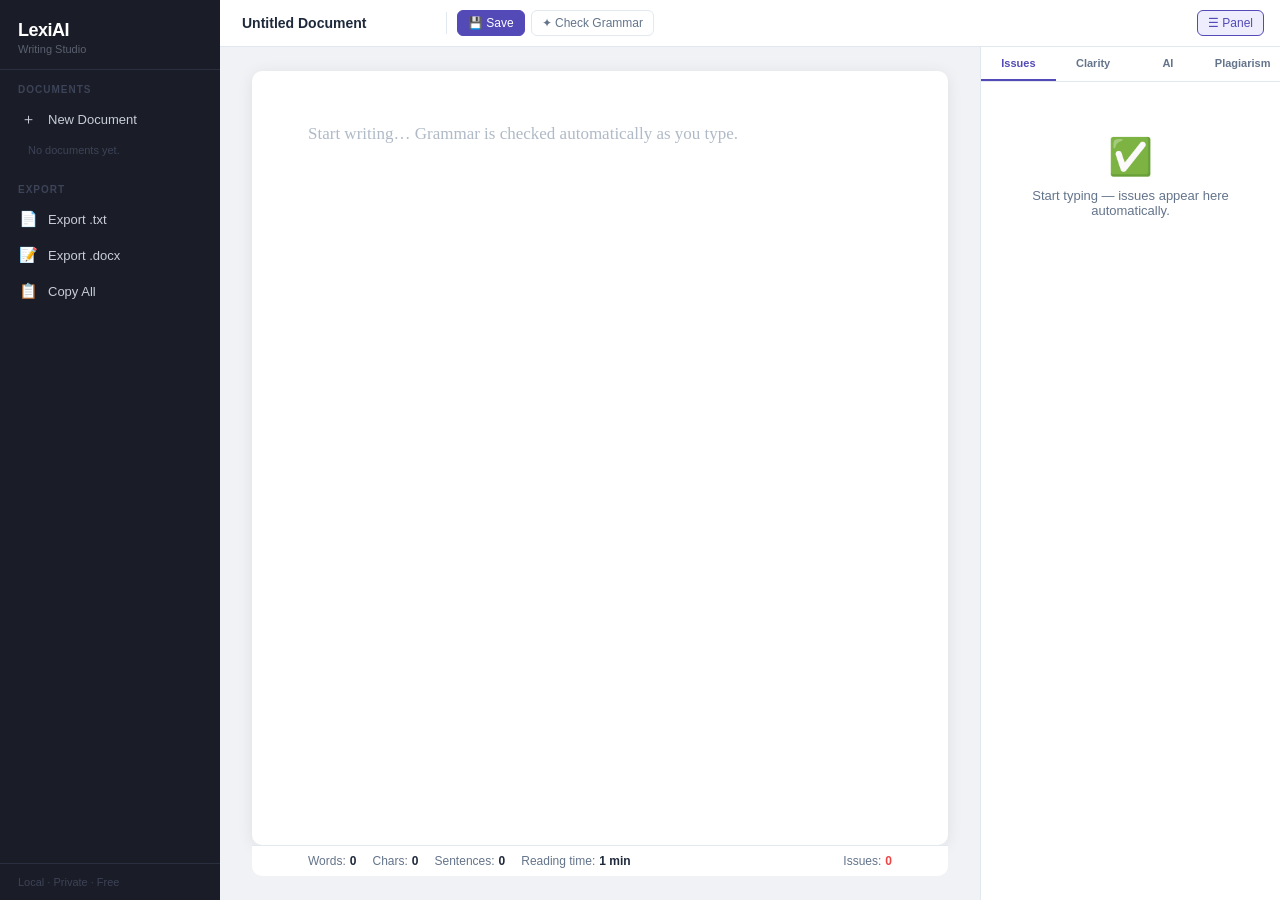
<file: docs/index.html>
<!DOCTYPE html>
<html lang="en">
<head>
<meta charset="UTF-8">
<meta name="viewport" content="width=device-width, initial-scale=1.0">
<title>LexiAI – Writing Studio</title>
<link rel="stylesheet" href="index.css">
</head>
<body>

<!-- ── Sidebar ── -->
<aside class="sidebar">
  <div class="sidebar-logo">
    <div class="sidebar-logo-title">LexiAI</div>
    <div class="sidebar-logo-sub">Writing Studio</div>
  </div>

  <div class="sidebar-nav">
    <div class="sidebar-section-label">Documents</div>
    <button class="sidebar-btn" id="btn-new-doc">
      <span class="icon">＋</span> New Document
    </button>

    <div class="sidebar-doc-list" id="doc-list">
      <div class="doc-empty">No documents yet.</div>
    </div>

    <div class="sidebar-section-label" style="margin-top:8px;">Export</div>
    <button class="sidebar-btn" id="btn-export-txt">
      <span class="icon">📄</span> Export .txt
    </button>
    <button class="sidebar-btn" id="btn-export-docx">
      <span class="icon">📝</span> Export .docx
    </button>
    <button class="sidebar-btn" id="btn-copy-all">
      <span class="icon">📋</span> Copy All
    </button>
  </div>

  <div class="sidebar-bottom" style="font-size:11px; color:#3d4358;">
    Local · Private · Free
  </div>
</aside>

<!-- ── Main ── -->
<div class="main">

  <!-- Toolbar -->
  <div class="toolbar">
    <input class="toolbar-doc-name" id="doc-title" value="Untitled Document" spellcheck="false">
    <div class="toolbar-sep"></div>
    <button class="tb-btn primary" id="btn-save">💾 Save</button>
    <button class="tb-btn" id="btn-check">✦ Check Grammar</button>
    <div class="tb-spacer"></div>
    <button class="tb-btn active" id="btn-toggle-panel" title="Toggle panel">☰ Panel</button>
  </div>

  <!-- Content -->
  <div class="content-area">

    <!-- Editor -->
    <div class="editor-pane">
      <div class="editor-scroll">
        <div
          id="editor"
          contenteditable="true"
          spellcheck="false"
          data-placeholder="Start writing… Grammar is checked automatically as you type."
        ></div>
      </div>
      <div class="stats-bar">
        <span class="stat-item">Words: <span class="stat-value" id="stat-words">0</span></span>
        <span class="stat-item">Chars: <span class="stat-value" id="stat-chars">0</span></span>
        <span class="stat-item">Sentences: <span class="stat-value" id="stat-sentences">0</span></span>
        <span class="stat-item">Reading time: <span class="stat-value" id="stat-readtime">0 min</span></span>
        <span class="stat-item" style="margin-left:auto;">Issues: <span class="stat-value" id="stat-issues" style="color:var(--danger)">0</span></span>
      </div>
    </div>

    <!-- Right panel -->
    <div class="right-panel" id="right-panel">
      <div class="panel-tabs">
        <button class="panel-tab active" data-panel="issues">Issues</button>
        <button class="panel-tab" data-panel="readability">Clarity</button>
        <button class="panel-tab" data-panel="ai">AI</button>
        <button class="panel-tab" data-panel="plagiarism">Plagiarism</button>
      </div>

      <!-- Issues panel -->
      <div class="panel-body" id="panel-issues">
        <div class="no-issues">
          <div class="check-icon">✅</div>
          Start typing — issues appear here automatically.
        </div>
      </div>

      <!-- Readability panel -->
      <div class="panel-body" id="panel-readability" style="display:none;">
        <div class="readability-score">
          <div class="score-ring good" id="read-ring">—</div>
          <div class="score-label" id="read-label">No text yet</div>
          <div class="score-sublabel" id="read-sublabel">Flesch Reading Ease</div>
        </div>
        <div class="read-stat"><span class="read-stat-label">Avg. sentence length</span><span class="read-stat-val" id="rs-sent-len">—</span></div>
        <div class="read-stat"><span class="read-stat-label">Avg. word length</span><span class="read-stat-val" id="rs-word-len">—</span></div>
        <div class="read-stat"><span class="read-stat-label">Long sentences</span><span class="read-stat-val" id="rs-long-sents">—</span></div>
        <div class="read-stat"><span class="read-stat-label">Passive voice est.</span><span class="read-stat-val" id="rs-passive">—</span></div>
        <div class="read-stat"><span class="read-stat-label">Grade level (est.)</span><span class="read-stat-val" id="rs-grade">—</span></div>
      </div>

      <!-- AI panel -->
      <div class="panel-body" id="panel-ai" style="display:none;">
        <p style="font-size:11px;color:var(--muted);margin-bottom:8px;">Select text in the editor, or paste below. Uses local Ollama (llama3).</p>
        <textarea class="ai-textarea" id="ai-input" placeholder="Paste text or select in editor then click a quick action…"></textarea>
        <div class="ai-actions-row">
          <button class="ai-quick-btn" data-action="fix">Fix Grammar</button>
          <button class="ai-quick-btn" data-action="formal">Make Formal</button>
          <button class="ai-quick-btn" data-action="casual">Make Casual</button>
          <button class="ai-quick-btn" data-action="concise">Make Concise</button>
          <button class="ai-quick-btn" data-action="expand">Expand</button>
          <button class="ai-quick-btn" data-action="summarize">Summarize</button>
          <button class="ai-quick-btn" data-action="rephrase">Rephrase</button>
        </div>
        <div class="ai-result-box" id="ai-result">Result will appear here.</div>
        <div class="ai-result-actions">
          <button class="tb-btn" id="ai-copy-btn">Copy</button>
          <button class="tb-btn primary" id="ai-replace-btn">Replace Selection</button>
        </div>
      </div>

      <!-- Plagiarism panel -->
      <div class="panel-body" id="panel-plagiarism" style="display:none;">
        <p style="font-size:11px;color:var(--muted);margin-bottom:10px;">Analyzes the full document for overly generic, templated, or potentially copied phrasing using your local AI.</p>
        <button class="plag-run-btn" id="plag-run-btn">🔍 Analyze Document</button>
        <div id="plag-results"></div>
      </div>

    </div>
  </div>
</div>

<!-- Toast -->
<div class="toast" id="toast"></div>

<script src="index.js"></script>
</body>
</html>
</file>
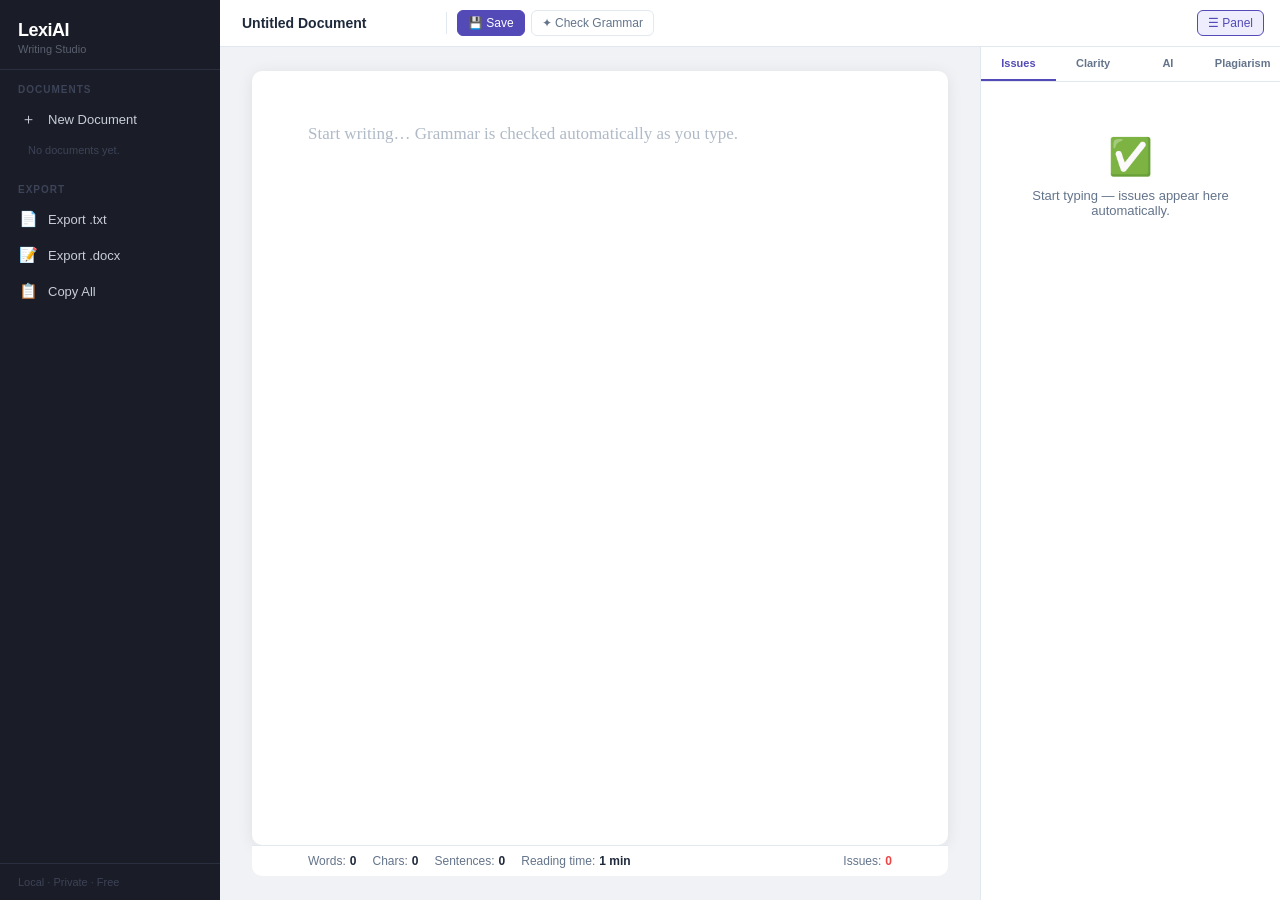
<file: index/lexiai.html>
<!DOCTYPE html>
<html lang="en">
<head>
<meta charset="UTF-8">
<meta name="viewport" content="width=device-width, initial-scale=1.0">
<title>LexiAI – Writing Studio</title>
<link rel="stylesheet" href="lexiai.css">
</head>
<body>

<!-- ── Sidebar ── -->
<aside class="sidebar">
  <div class="sidebar-logo">
    <div class="sidebar-logo-title">LexiAI</div>
    <div class="sidebar-logo-sub">Writing Studio</div>
  </div>

  <div class="sidebar-nav">
    <div class="sidebar-section-label">Documents</div>
    <button class="sidebar-btn" id="btn-new-doc">
      <span class="icon">＋</span> New Document
    </button>

    <div class="sidebar-doc-list" id="doc-list">
      <div class="doc-empty">No documents yet.</div>
    </div>

    <div class="sidebar-section-label" style="margin-top:8px;">Export</div>
    <button class="sidebar-btn" id="btn-export-txt">
      <span class="icon">📄</span> Export .txt
    </button>
    <button class="sidebar-btn" id="btn-export-docx">
      <span class="icon">📝</span> Export .docx
    </button>
    <button class="sidebar-btn" id="btn-copy-all">
      <span class="icon">📋</span> Copy All
    </button>
  </div>

  <div class="sidebar-bottom" style="font-size:11px; color:#3d4358;">
    Local · Private · Free
  </div>
</aside>

<!-- ── Main ── -->
<div class="main">

  <!-- Toolbar -->
  <div class="toolbar">
    <input class="toolbar-doc-name" id="doc-title" value="Untitled Document" spellcheck="false">
    <div class="toolbar-sep"></div>
    <button class="tb-btn primary" id="btn-save">💾 Save</button>
    <button class="tb-btn" id="btn-check">✦ Check Grammar</button>
    <div class="tb-spacer"></div>
    <button class="tb-btn active" id="btn-toggle-panel" title="Toggle panel">☰ Panel</button>
  </div>

  <!-- Content -->
  <div class="content-area">

    <!-- Editor -->
    <div class="editor-pane">
      <div class="editor-scroll">
        <div
          id="editor"
          contenteditable="true"
          spellcheck="false"
          data-placeholder="Start writing… Grammar is checked automatically as you type."
        ></div>
      </div>
      <div class="stats-bar">
        <span class="stat-item">Words: <span class="stat-value" id="stat-words">0</span></span>
        <span class="stat-item">Chars: <span class="stat-value" id="stat-chars">0</span></span>
        <span class="stat-item">Sentences: <span class="stat-value" id="stat-sentences">0</span></span>
        <span class="stat-item">Reading time: <span class="stat-value" id="stat-readtime">0 min</span></span>
        <span class="stat-item" style="margin-left:auto;">Issues: <span class="stat-value" id="stat-issues" style="color:var(--danger)">0</span></span>
      </div>
    </div>

    <!-- Right panel -->
    <div class="right-panel" id="right-panel">
      <div class="panel-tabs">
        <button class="panel-tab active" data-panel="issues">Issues</button>
        <button class="panel-tab" data-panel="readability">Clarity</button>
        <button class="panel-tab" data-panel="ai">AI</button>
        <button class="panel-tab" data-panel="plagiarism">Plagiarism</button>
      </div>

      <!-- Issues panel -->
      <div class="panel-body" id="panel-issues">
        <div class="no-issues">
          <div class="check-icon">✅</div>
          Start typing — issues appear here automatically.
        </div>
      </div>

      <!-- Readability panel -->
      <div class="panel-body" id="panel-readability" style="display:none;">
        <div class="readability-score">
          <div class="score-ring good" id="read-ring">—</div>
          <div class="score-label" id="read-label">No text yet</div>
          <div class="score-sublabel" id="read-sublabel">Flesch Reading Ease</div>
        </div>
        <div class="read-stat"><span class="read-stat-label">Avg. sentence length</span><span class="read-stat-val" id="rs-sent-len">—</span></div>
        <div class="read-stat"><span class="read-stat-label">Avg. word length</span><span class="read-stat-val" id="rs-word-len">—</span></div>
        <div class="read-stat"><span class="read-stat-label">Long sentences</span><span class="read-stat-val" id="rs-long-sents">—</span></div>
        <div class="read-stat"><span class="read-stat-label">Passive voice est.</span><span class="read-stat-val" id="rs-passive">—</span></div>
        <div class="read-stat"><span class="read-stat-label">Grade level (est.)</span><span class="read-stat-val" id="rs-grade">—</span></div>
      </div>

      <!-- AI panel -->
      <div class="panel-body" id="panel-ai" style="display:none;">
        <p style="font-size:11px;color:var(--muted);margin-bottom:8px;">Select text in the editor, or paste below. Uses local Ollama (llama3).</p>
        <textarea class="ai-textarea" id="ai-input" placeholder="Paste text or select in editor then click a quick action…"></textarea>
        <div class="ai-actions-row">
          <button class="ai-quick-btn" data-action="fix">Fix Grammar</button>
          <button class="ai-quick-btn" data-action="formal">Make Formal</button>
          <button class="ai-quick-btn" data-action="casual">Make Casual</button>
          <button class="ai-quick-btn" data-action="concise">Make Concise</button>
          <button class="ai-quick-btn" data-action="expand">Expand</button>
          <button class="ai-quick-btn" data-action="summarize">Summarize</button>
          <button class="ai-quick-btn" data-action="rephrase">Rephrase</button>
        </div>
        <div class="ai-result-box" id="ai-result">Result will appear here.</div>
        <div class="ai-result-actions">
          <button class="tb-btn" id="ai-copy-btn">Copy</button>
          <button class="tb-btn primary" id="ai-replace-btn">Replace Selection</button>
        </div>
      </div>

      <!-- Plagiarism panel -->
      <div class="panel-body" id="panel-plagiarism" style="display:none;">
        <p style="font-size:11px;color:var(--muted);margin-bottom:10px;">Analyzes the full document for overly generic, templated, or potentially copied phrasing using your local AI.</p>
        <button class="plag-run-btn" id="plag-run-btn">🔍 Analyze Document</button>
        <div id="plag-results"></div>
      </div>

    </div>
  </div>
</div>

<!-- Toast -->
<div class="toast" id="toast"></div>

<script src="lexiai.js"></script>
</body>
</html>
</file>
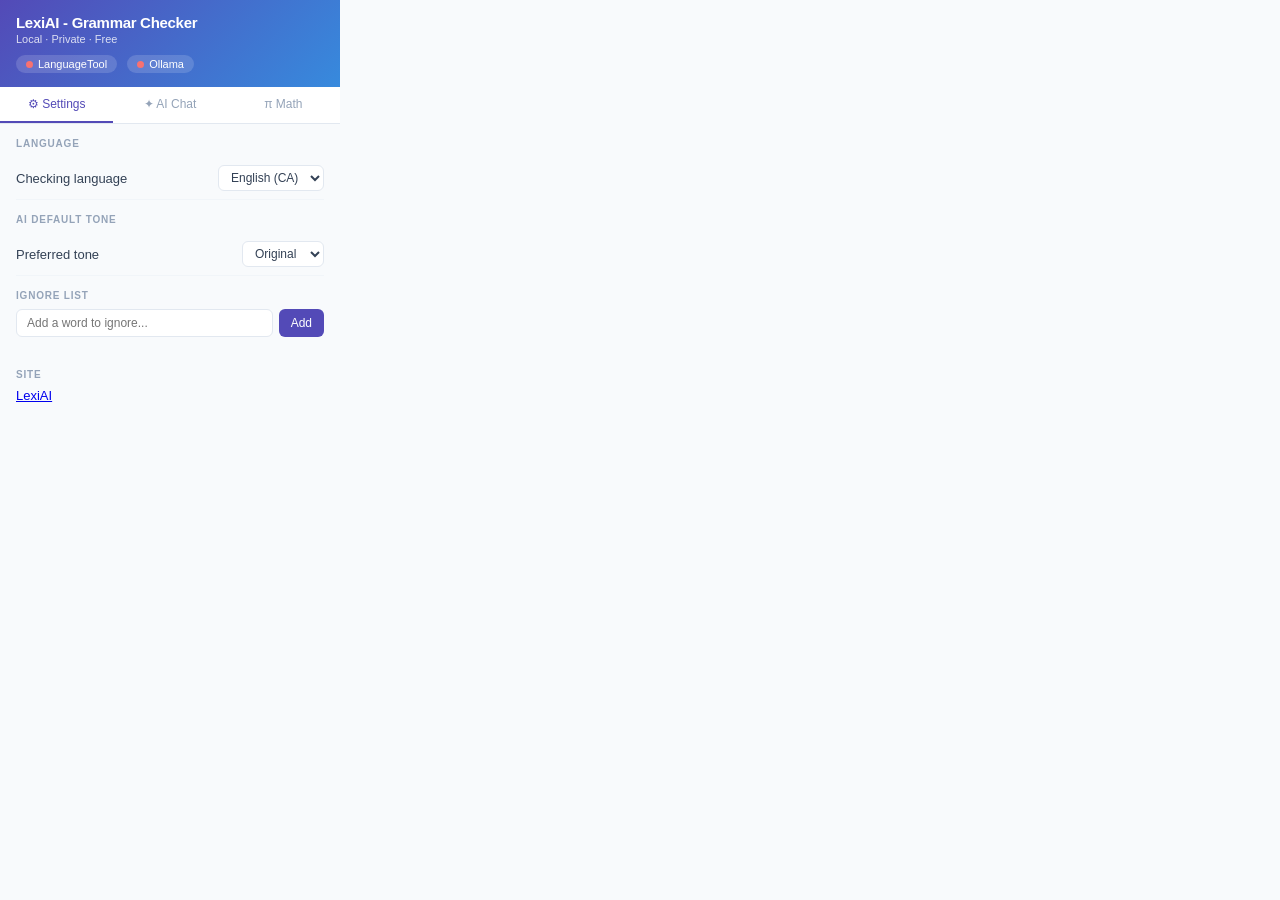
<file: popup/popup.html>
<!DOCTYPE html>
<html>
<head>
<meta charset="UTF-8">
<link rel="stylesheet" href="popup.css">
</head>
<body>

<div class="header">
  <div class="header-title">LexiAI - Grammar Checker</div>
  <div class="header-sub">Local · Private · Free</div>
  <div class="status-row">
    <div class="status-pill">
      <div class="status-dot" id="lt-dot"></div>
      <span>LanguageTool</span>
    </div>
    <div class="status-pill">
      <div class="status-dot" id="ol-dot"></div>
      <span>Ollama</span>
    </div>
  </div>
</div>

<div class="tabs">
  <button class="tab active" data-tab="settings">⚙ Settings</button>
  <button class="tab" data-tab="chat">✦ AI Chat</button>
  <button class="tab" data-tab="math">π Math</button>
</div>

<div class="panel active" id="panel-settings">

  <div class="section-label">Language</div>
  <div class="select-row">
    <span class="toggle-label">Checking language</span>
    <select id="sel-language">
      <option value="en-CA">English (CA)</option>
      <option value="en-US">English (US)</option>
      <option value="en-GB">English (UK)</option>
      <option value="en-AU">English (AU)</option>
      <option value="fr">French</option>
      <option value="de">German</option>
      <option value="es">Spanish</option>
    </select>
  </div>

  <div class="section-label">AI Default Tone</div>
  <div class="select-row">
    <span class="toggle-label">Preferred tone</span>
    <select id="sel-tone">
      <option value="Original">Original</option>
      <option value="Formal">Formal</option>
      <option value="Casual">Casual</option>
      <option value="Concise">Concise</option>
    </select>
  </div>

  <div class="section-label">Ignore List</div>
  <div class="ignore-input-row">
    <input type="text" id="ignore-input" placeholder="Add a word to ignore...">
    <button class="ignore-add-btn" id="ignore-add">Add</button>
  </div>
  <div class="ignore-tags" id="ignore-tags"></div>

  <div class="section-label">Site</div>
  <a href="../docs/index.html" target="_blank" rel="noopener">LexiAI</a>

</div>

<div class="panel" id="panel-chat">
  <button class="chat-clear-btn" id="chat-clear">Clear chat</button>
  <div class="chat-messages" id="chat-messages">
  </div>
  <div class="chat-input-row">
    <textarea class="chat-input" id="chat-input" placeholder="Ask anything or paste text..." rows="1"></textarea>
    <button class="chat-send-btn" id="chat-send">↑</button>
  </div>
</div>

<div class="panel" id="panel-math">
  <div class="math-panel">
    <div class="math-group">
      <span class="math-label">Input (LaTeX or Plain Text):</span>
      <textarea id="math-input" class="math-textarea" placeholder="Paste LaTeX (e.g. \int x^2 dx) or normal math description..."></textarea>
    </div>

    <div class="math-actions">
      <button id="btn-to-text" class="math-btn">LaTeX ➔ Text</button>
      <button id="btn-to-latex" class="math-btn">Text ➔ LaTeX</button>
    </div>

    <div class="math-group">
      <span class="math-label">Converted Output:</span>
      <textarea id="math-output" class="math-textarea output" placeholder="Result will show here..." readonly></textarea>
    </div>

    <button id="math-copy-btn" class="math-btn">Copy Result</button>
  </div>
</div>

<script src="popup.js"></script>
</body>
</html>
</file>
<file: docs/index.css>
/* ── Reset & Base ── */
*, *::before, *::after { box-sizing: border-box; margin: 0; padding: 0; }

:root {
--bg: #f0f2f5;
--surface: #ffffff;
--sidebar-bg: #1a1d27;
--sidebar-text: #c8cdd8;
--sidebar-active: #ffffff;
--sidebar-hover: #2a2f3f;
--accent: #534AB7;
--accent2: #378add;
--accent-light: #EEEDFE;
--danger: #ef4444;
--warn: #f59e0b;
--ok: #22c55e;
--text: #1e293b;
--muted: #64748b;
--border: #e2e8f0;
--panel: #f8fafc;
--shadow: 0 2px 16px rgba(0,0,0,0.08);
--radius: 10px;
--font-ui: -apple-system, BlinkMacSystemFont, "Segoe UI", Roboto, sans-serif;
--font-editor: "Georgia", "Times New Roman", serif;
}

html, body { height: 100%; overflow: hidden; }

body {
font-family: var(--font-ui);
background: var(--bg);
color: var(--text);
display: flex;
height: 100vh;
}

/* ── Sidebar ── */
.sidebar {
width: 220px;
min-width: 220px;
background: var(--sidebar-bg);
display: flex;
flex-direction: column;
padding: 0;
overflow: hidden;
}

.sidebar-logo {
padding: 20px 18px 14px;
border-bottom: 1px solid #2a2f3f;
}

.sidebar-logo-title {
font-size: 18px;
font-weight: 800;
color: #fff;
letter-spacing: -0.5px;
}

.sidebar-logo-sub {
font-size: 11px;
color: #5a6070;
margin-top: 2px;
}

.sidebar-section-label {
font-size: 10px;
font-weight: 700;
text-transform: uppercase;
letter-spacing: 1px;
color: #3d4358;
padding: 14px 18px 6px;
}

.sidebar-nav { flex: 1; overflow-y: auto; padding-bottom: 12px; }

.sidebar-btn {
display: flex;
align-items: center;
gap: 10px;
width: 100%;
padding: 9px 18px;
font-size: 13px;
color: var(--sidebar-text);
background: none;
border: none;
cursor: pointer;
text-align: left;
border-radius: 0;
transition: background 0.15s, color 0.15s;
}

.sidebar-btn:hover { background: var(--sidebar-hover); color: #fff; }
.sidebar-btn.active { background: var(--accent); color: #fff; }

.sidebar-btn .icon { font-size: 15px; width: 20px; text-align: center; }

.sidebar-doc-list { padding: 0 10px; }

.doc-item {
display: flex;
align-items: center;
justify-content: space-between;
padding: 7px 10px;
border-radius: 6px;
cursor: pointer;
font-size: 12px;
color: var(--sidebar-text);
transition: background 0.15s;
gap: 6px;
}

.doc-item:hover { background: var(--sidebar-hover); color: #fff; }
.doc-item.active-doc { background: #2a2f3f; color: #fff; }

.doc-item-name {
flex: 1;
white-space: nowrap;
overflow: hidden;
text-overflow: ellipsis;
}

.doc-item-del {
background: none;
border: none;
color: #5a6070;
cursor: pointer;
font-size: 14px;
line-height: 1;
padding: 0 2px;
border-radius: 3px;
flex-shrink: 0;
}

.doc-item-del:hover { color: var(--danger); }

.sidebar-bottom {
padding: 12px 18px;
border-top: 1px solid #2a2f3f;
}

/* ── Main area ── */
.main {
flex: 1;
display: flex;
flex-direction: column;
overflow: hidden;
}

/* ── Toolbar ── */
.toolbar {
display: flex;
align-items: center;
gap: 6px;
padding: 10px 16px;
background: var(--surface);
border-bottom: 1px solid var(--border);
flex-shrink: 0;
flex-wrap: wrap;
}

.toolbar-doc-name {
font-size: 14px;
font-weight: 600;
color: var(--text);
border: none;
outline: none;
background: transparent;
padding: 4px 6px;
border-radius: 5px;
min-width: 120px;
max-width: 240px;
}

.toolbar-doc-name:hover { background: var(--panel); }
.toolbar-doc-name:focus { background: var(--panel); }

.toolbar-sep { width: 1px; height: 22px; background: var(--border); margin: 0 4px; }

.tb-btn {
display: flex;
align-items: center;
gap: 5px;
padding: 5px 10px;
border-radius: 6px;
border: 1px solid var(--border);
background: var(--surface);
font-size: 12px;
font-weight: 500;
color: var(--muted);
cursor: pointer;
transition: all 0.15s;
white-space: nowrap;
}

.tb-btn:hover { background: var(--panel); color: var(--text); }

.tb-btn.primary {
background: var(--accent);
color: #fff;
border-color: var(--accent);
}

.tb-btn.primary:hover { background: #3d35a0; }

.tb-btn.active { background: var(--accent-light); color: var(--accent); border-color: var(--accent); }

.tb-spacer { flex: 1; }

/* ── Content area ── */
.content-area {
flex: 1;
display: flex;
overflow: hidden;
}

/* ── Editor pane ── */
.editor-pane {
flex: 1;
display: flex;
flex-direction: column;
overflow: hidden;
padding: 24px 32px;
gap: 0;
}

.editor-scroll {
flex: 1;
overflow-y: auto;
background: var(--surface);
border-radius: var(--radius);
box-shadow: var(--shadow);
padding: 48px 56px;
max-width: 780px;
width: 100%;
margin: 0 auto;
}

#editor {
font-family: var(--font-editor);
font-size: 17px;
line-height: 1.8;
color: var(--text);
min-height: 100%;
outline: none;
white-space: pre-wrap;
word-break: break-word;
}

#editor:empty::before {
content: attr(data-placeholder);
color: #b0bac7;
pointer-events: none;
}

/* ── Stats bar ── */
.stats-bar {
display: flex;
align-items: center;
gap: 16px;
padding: 8px 56px;
background: var(--surface);
border-top: 1px solid var(--border);
font-size: 12px;
color: var(--muted);
flex-shrink: 0;
max-width: 780px;
width: 100%;
margin: 0 auto;
border-radius: 0 0 var(--radius) var(--radius);
}

.stat-item { display: flex; align-items: center; gap: 4px; }
.stat-value { font-weight: 600; color: var(--text); }

/* ── Right panel ── */
.right-panel {
width: 300px;
min-width: 300px;
background: var(--surface);
border-left: 1px solid var(--border);
display: flex;
flex-direction: column;
overflow: hidden;
transition: width 0.2s;
}

.right-panel.collapsed { width: 0; min-width: 0; overflow: hidden; }

.panel-tabs {
display: flex;
border-bottom: 1px solid var(--border);
flex-shrink: 0;
}

.panel-tab {
flex: 1;
padding: 10px 6px;
font-size: 11px;
font-weight: 600;
color: var(--muted);
background: none;
border: none;
border-bottom: 2px solid transparent;
cursor: pointer;
transition: all 0.15s;
text-align: center;
}

.panel-tab.active { color: var(--accent); border-bottom-color: var(--accent); }

.panel-body { flex: 1; overflow-y: auto; padding: 14px; }

/* ── Issues list ── */
.issue-card {
background: var(--panel);
border: 1px solid var(--border);
border-radius: 8px;
padding: 10px 12px;
margin-bottom: 8px;
cursor: pointer;
transition: border-color 0.15s, box-shadow 0.15s;
}

.issue-card:hover { border-color: var(--accent); box-shadow: 0 0 0 2px var(--accent-light); }

.issue-type {
font-size: 10px;
font-weight: 700;
text-transform: uppercase;
letter-spacing: 0.6px;
margin-bottom: 4px;
}

.issue-type.grammar { color: var(--accent2); }
.issue-type.spelling { color: var(--danger); }
.issue-type.style { color: var(--warn); }
.issue-type.punctuation { color: #8b5cf6; }

.issue-msg { font-size: 12px; color: var(--text); line-height: 1.4; margin-bottom: 6px; }

.issue-fixes { display: flex; flex-wrap: wrap; gap: 4px; }

.issue-fix-btn {
padding: 3px 9px;
background: var(--accent);
color: #fff;
border: none;
border-radius: 20px;
font-size: 11px;
font-weight: 500;
cursor: pointer;
transition: background 0.15s;
}

.issue-fix-btn:hover { background: #3d35a0; }

.no-issues {
text-align: center;
padding: 40px 20px;
color: var(--muted);
font-size: 13px;
}

.no-issues .check-icon { font-size: 36px; margin-bottom: 10px; }

/* ── Readability panel ── */
.readability-score {
text-align: center;
padding: 20px 0 16px;
}

.score-ring {
width: 80px;
height: 80px;
border-radius: 50%;
margin: 0 auto 10px;
display: flex;
align-items: center;
justify-content: center;
font-size: 26px;
font-weight: 800;
border: 5px solid;
}

.score-ring.excellent { border-color: var(--ok); color: var(--ok); }
.score-ring.good { border-color: var(--accent2); color: var(--accent2); }
.score-ring.fair { border-color: var(--warn); color: var(--warn); }
.score-ring.poor { border-color: var(--danger); color: var(--danger); }

.score-label { font-size: 13px; font-weight: 600; color: var(--text); }
.score-sublabel { font-size: 11px; color: var(--muted); margin-top: 2px; }

.read-stat {
display: flex;
justify-content: space-between;
align-items: center;
padding: 8px 0;
border-bottom: 1px solid var(--border);
font-size: 12px;
}

.read-stat:last-child { border-bottom: none; }
.read-stat-label { color: var(--muted); }
.read-stat-val { font-weight: 600; color: var(--text); }

/* ── AI panel ── */
.ai-input-row {
display: flex;
gap: 6px;
margin-bottom: 10px;
}

.ai-textarea {
flex: 1;
padding: 8px 10px;
border: 1px solid var(--border);
border-radius: 8px;
font-size: 12px;
font-family: var(--font-ui);
resize: none;
height: 70px;
outline: none;
color: var(--text);
line-height: 1.5;
}

.ai-textarea:focus { border-color: var(--accent); }

.ai-actions-row { display: flex; gap: 6px; flex-wrap: wrap; margin-bottom: 12px; }

.ai-quick-btn {
padding: 5px 10px;
border-radius: 20px;
border: 1px solid var(--border);
background: var(--panel);
font-size: 11px;
font-weight: 500;
color: var(--muted);
cursor: pointer;
transition: all 0.15s;
}

.ai-quick-btn:hover { border-color: var(--accent); color: var(--accent); background: var(--accent-light); }

.ai-result-box {
background: var(--panel);
border: 1px solid var(--border);
border-radius: 8px;
padding: 10px;
font-size: 12px;
line-height: 1.6;
color: var(--text);
min-height: 80px;
white-space: pre-wrap;
}

.ai-result-actions { display: flex; gap: 6px; margin-top: 8px; justify-content: flex-end; }

/* ── Plagiarism panel ── */
.plag-run-btn {
width: 100%;
padding: 10px;
background: var(--accent);
color: #fff;
border: none;
border-radius: 8px;
font-size: 13px;
font-weight: 600;
cursor: pointer;
margin-bottom: 12px;
transition: background 0.15s;
}

.plag-run-btn:hover { background: #3d35a0; }
.plag-run-btn:disabled { background: #cbd5e1; cursor: not-allowed; }

.plag-risk-badge {
display: inline-flex;
align-items: center;
gap: 6px;
padding: 6px 14px;
border-radius: 20px;
font-size: 13px;
font-weight: 700;
color: #fff;
margin-bottom: 10px;
}

.plag-reason {
font-size: 12px;
color: var(--text);
line-height: 1.5;
margin-bottom: 10px;
background: var(--panel);
border: 1px solid var(--border);
border-radius: 8px;
padding: 10px;
}

.plag-sugg-label { font-size: 11px; font-weight: 700; color: var(--muted); text-transform: uppercase; letter-spacing: 0.5px; margin-bottom: 6px; }

.plag-sugg-text {
font-size: 12px;
line-height: 1.6;
color: var(--text);
background: var(--panel);
border: 1px solid var(--border);
border-radius: 8px;
padding: 10px;
margin-bottom: 8px;
}

/* ── Modals ── */
.modal-overlay {
position: fixed;
inset: 0;
background: rgba(0,0,0,0.4);
z-index: 10000;
display: flex;
align-items: center;
justify-content: center;
}

.modal {
background: var(--surface);
border-radius: var(--radius);
box-shadow: 0 20px 60px rgba(0,0,0,0.25);
width: 480px;
max-width: 95vw;
padding: 28px;
}

.modal h2 { font-size: 16px; font-weight: 700; margin-bottom: 16px; color: var(--text); }

.modal-input {
width: 100%;
padding: 9px 12px;
border: 1px solid var(--border);
border-radius: 7px;
font-size: 13px;
outline: none;
color: var(--text);
margin-bottom: 14px;
}

.modal-input:focus { border-color: var(--accent); }

.modal-actions { display: flex; gap: 8px; justify-content: flex-end; }

.modal-btn {
padding: 8px 18px;
border-radius: 7px;
font-size: 13px;
font-weight: 500;
cursor: pointer;
border: 1px solid var(--border);
background: var(--panel);
color: var(--muted);
transition: all 0.15s;
}

.modal-btn.confirm {
background: var(--accent);
color: #fff;
border-color: var(--accent);
}

.modal-btn.confirm:hover { background: #3d35a0; }

/* ── Toast ── */
.toast {
position: fixed;
bottom: 24px;
left: 50%;
transform: translateX(-50%) translateY(80px);
background: #1a1d27;
color: #fff;
padding: 10px 20px;
border-radius: 8px;
font-size: 13px;
font-weight: 500;
z-index: 99999;
transition: transform 0.3s ease;
pointer-events: none;
}

.toast.show { transform: translateX(-50%) translateY(0); }

/* ── Highlight marks in editor ── */
.lex-mark {
border-bottom: 2px dashed;
cursor: pointer;
border-radius: 1px;
}

.lex-mark.spelling { border-color: var(--danger); }
.lex-mark.grammar  { border-color: var(--accent2); }
.lex-mark.style    { border-color: var(--warn); }
.lex-mark.punct    { border-color: #8b5cf6; }

/* ── Issue hover highlight in editor ── */
.editor-hover-highlight {
background: rgba(83, 74, 183, 0.15) !important;
border-radius: 3px;
outline: 2px solid rgba(83, 74, 183, 0.4);
}

/* ── Empty doc list ── */
.doc-empty { font-size: 11px; color: #3d4358; padding: 6px 18px; }

/* ── Scrollbar ── */
::-webkit-scrollbar { width: 6px; height: 6px; }
::-webkit-scrollbar-track { background: transparent; }
::-webkit-scrollbar-thumb { background: #cbd5e1; border-radius: 99px; }
</file>
<file: index/lexiai.css>
/* ── Reset & Base ── */
*, *::before, *::after { box-sizing: border-box; margin: 0; padding: 0; }

:root {
--bg: #f0f2f5;
--surface: #ffffff;
--sidebar-bg: #1a1d27;
--sidebar-text: #c8cdd8;
--sidebar-active: #ffffff;
--sidebar-hover: #2a2f3f;
--accent: #534AB7;
--accent2: #378add;
--accent-light: #EEEDFE;
--danger: #ef4444;
--warn: #f59e0b;
--ok: #22c55e;
--text: #1e293b;
--muted: #64748b;
--border: #e2e8f0;
--panel: #f8fafc;
--shadow: 0 2px 16px rgba(0,0,0,0.08);
--radius: 10px;
--font-ui: -apple-system, BlinkMacSystemFont, "Segoe UI", Roboto, sans-serif;
--font-editor: "Georgia", "Times New Roman", serif;
}

html, body { height: 100%; overflow: hidden; }

body {
font-family: var(--font-ui);
background: var(--bg);
color: var(--text);
display: flex;
height: 100vh;
}

/* ── Sidebar ── */
.sidebar {
width: 220px;
min-width: 220px;
background: var(--sidebar-bg);
display: flex;
flex-direction: column;
padding: 0;
overflow: hidden;
}

.sidebar-logo {
padding: 20px 18px 14px;
border-bottom: 1px solid #2a2f3f;
}

.sidebar-logo-title {
font-size: 18px;
font-weight: 800;
color: #fff;
letter-spacing: -0.5px;
}

.sidebar-logo-sub {
font-size: 11px;
color: #5a6070;
margin-top: 2px;
}

.sidebar-section-label {
font-size: 10px;
font-weight: 700;
text-transform: uppercase;
letter-spacing: 1px;
color: #3d4358;
padding: 14px 18px 6px;
}

.sidebar-nav { flex: 1; overflow-y: auto; padding-bottom: 12px; }

.sidebar-btn {
display: flex;
align-items: center;
gap: 10px;
width: 100%;
padding: 9px 18px;
font-size: 13px;
color: var(--sidebar-text);
background: none;
border: none;
cursor: pointer;
text-align: left;
border-radius: 0;
transition: background 0.15s, color 0.15s;
}

.sidebar-btn:hover { background: var(--sidebar-hover); color: #fff; }
.sidebar-btn.active { background: var(--accent); color: #fff; }

.sidebar-btn .icon { font-size: 15px; width: 20px; text-align: center; }

.sidebar-doc-list { padding: 0 10px; }

.doc-item {
display: flex;
align-items: center;
justify-content: space-between;
padding: 7px 10px;
border-radius: 6px;
cursor: pointer;
font-size: 12px;
color: var(--sidebar-text);
transition: background 0.15s;
gap: 6px;
}

.doc-item:hover { background: var(--sidebar-hover); color: #fff; }
.doc-item.active-doc { background: #2a2f3f; color: #fff; }

.doc-item-name {
flex: 1;
white-space: nowrap;
overflow: hidden;
text-overflow: ellipsis;
}

.doc-item-del {
background: none;
border: none;
color: #5a6070;
cursor: pointer;
font-size: 14px;
line-height: 1;
padding: 0 2px;
border-radius: 3px;
flex-shrink: 0;
}

.doc-item-del:hover { color: var(--danger); }

.sidebar-bottom {
padding: 12px 18px;
border-top: 1px solid #2a2f3f;
}

/* ── Main area ── */
.main {
flex: 1;
display: flex;
flex-direction: column;
overflow: hidden;
}

/* ── Toolbar ── */
.toolbar {
display: flex;
align-items: center;
gap: 6px;
padding: 10px 16px;
background: var(--surface);
border-bottom: 1px solid var(--border);
flex-shrink: 0;
flex-wrap: wrap;
}

.toolbar-doc-name {
font-size: 14px;
font-weight: 600;
color: var(--text);
border: none;
outline: none;
background: transparent;
padding: 4px 6px;
border-radius: 5px;
min-width: 120px;
max-width: 240px;
}

.toolbar-doc-name:hover { background: var(--panel); }
.toolbar-doc-name:focus { background: var(--panel); }

.toolbar-sep { width: 1px; height: 22px; background: var(--border); margin: 0 4px; }

.tb-btn {
display: flex;
align-items: center;
gap: 5px;
padding: 5px 10px;
border-radius: 6px;
border: 1px solid var(--border);
background: var(--surface);
font-size: 12px;
font-weight: 500;
color: var(--muted);
cursor: pointer;
transition: all 0.15s;
white-space: nowrap;
}

.tb-btn:hover { background: var(--panel); color: var(--text); }

.tb-btn.primary {
background: var(--accent);
color: #fff;
border-color: var(--accent);
}

.tb-btn.primary:hover { background: #3d35a0; }

.tb-btn.active { background: var(--accent-light); color: var(--accent); border-color: var(--accent); }

.tb-spacer { flex: 1; }

/* ── Content area ── */
.content-area {
flex: 1;
display: flex;
overflow: hidden;
}

/* ── Editor pane ── */
.editor-pane {
flex: 1;
display: flex;
flex-direction: column;
overflow: hidden;
padding: 24px 32px;
gap: 0;
}

.editor-scroll {
flex: 1;
overflow-y: auto;
background: var(--surface);
border-radius: var(--radius);
box-shadow: var(--shadow);
padding: 48px 56px;
max-width: 780px;
width: 100%;
margin: 0 auto;
}

#editor {
font-family: var(--font-editor);
font-size: 17px;
line-height: 1.8;
color: var(--text);
min-height: 100%;
outline: none;
white-space: pre-wrap;
word-break: break-word;
}

#editor:empty::before {
content: attr(data-placeholder);
color: #b0bac7;
pointer-events: none;
}

/* ── Stats bar ── */
.stats-bar {
display: flex;
align-items: center;
gap: 16px;
padding: 8px 56px;
background: var(--surface);
border-top: 1px solid var(--border);
font-size: 12px;
color: var(--muted);
flex-shrink: 0;
max-width: 780px;
width: 100%;
margin: 0 auto;
border-radius: 0 0 var(--radius) var(--radius);
}

.stat-item { display: flex; align-items: center; gap: 4px; }
.stat-value { font-weight: 600; color: var(--text); }

/* ── Right panel ── */
.right-panel {
width: 300px;
min-width: 300px;
background: var(--surface);
border-left: 1px solid var(--border);
display: flex;
flex-direction: column;
overflow: hidden;
transition: width 0.2s;
}

.right-panel.collapsed { width: 0; min-width: 0; overflow: hidden; }

.panel-tabs {
display: flex;
border-bottom: 1px solid var(--border);
flex-shrink: 0;
}

.panel-tab {
flex: 1;
padding: 10px 6px;
font-size: 11px;
font-weight: 600;
color: var(--muted);
background: none;
border: none;
border-bottom: 2px solid transparent;
cursor: pointer;
transition: all 0.15s;
text-align: center;
}

.panel-tab.active { color: var(--accent); border-bottom-color: var(--accent); }

.panel-body { flex: 1; overflow-y: auto; padding: 14px; }

/* ── Issues list ── */
.issue-card {
background: var(--panel);
border: 1px solid var(--border);
border-radius: 8px;
padding: 10px 12px;
margin-bottom: 8px;
cursor: pointer;
transition: border-color 0.15s, box-shadow 0.15s;
}

.issue-card:hover { border-color: var(--accent); box-shadow: 0 0 0 2px var(--accent-light); }

.issue-type {
font-size: 10px;
font-weight: 700;
text-transform: uppercase;
letter-spacing: 0.6px;
margin-bottom: 4px;
}

.issue-type.grammar { color: var(--accent2); }
.issue-type.spelling { color: var(--danger); }
.issue-type.style { color: var(--warn); }
.issue-type.punctuation { color: #8b5cf6; }

.issue-msg { font-size: 12px; color: var(--text); line-height: 1.4; margin-bottom: 6px; }

.issue-fixes { display: flex; flex-wrap: wrap; gap: 4px; }

.issue-fix-btn {
padding: 3px 9px;
background: var(--accent);
color: #fff;
border: none;
border-radius: 20px;
font-size: 11px;
font-weight: 500;
cursor: pointer;
transition: background 0.15s;
}

.issue-fix-btn:hover { background: #3d35a0; }

.no-issues {
text-align: center;
padding: 40px 20px;
color: var(--muted);
font-size: 13px;
}

.no-issues .check-icon { font-size: 36px; margin-bottom: 10px; }

/* ── Readability panel ── */
.readability-score {
text-align: center;
padding: 20px 0 16px;
}

.score-ring {
width: 80px;
height: 80px;
border-radius: 50%;
margin: 0 auto 10px;
display: flex;
align-items: center;
justify-content: center;
font-size: 26px;
font-weight: 800;
border: 5px solid;
}

.score-ring.excellent { border-color: var(--ok); color: var(--ok); }
.score-ring.good { border-color: var(--accent2); color: var(--accent2); }
.score-ring.fair { border-color: var(--warn); color: var(--warn); }
.score-ring.poor { border-color: var(--danger); color: var(--danger); }

.score-label { font-size: 13px; font-weight: 600; color: var(--text); }
.score-sublabel { font-size: 11px; color: var(--muted); margin-top: 2px; }

.read-stat {
display: flex;
justify-content: space-between;
align-items: center;
padding: 8px 0;
border-bottom: 1px solid var(--border);
font-size: 12px;
}

.read-stat:last-child { border-bottom: none; }
.read-stat-label { color: var(--muted); }
.read-stat-val { font-weight: 600; color: var(--text); }

/* ── AI panel ── */
.ai-input-row {
display: flex;
gap: 6px;
margin-bottom: 10px;
}

.ai-textarea {
flex: 1;
padding: 8px 10px;
border: 1px solid var(--border);
border-radius: 8px;
font-size: 12px;
font-family: var(--font-ui);
resize: none;
height: 70px;
outline: none;
color: var(--text);
line-height: 1.5;
}

.ai-textarea:focus { border-color: var(--accent); }

.ai-actions-row { display: flex; gap: 6px; flex-wrap: wrap; margin-bottom: 12px; }

.ai-quick-btn {
padding: 5px 10px;
border-radius: 20px;
border: 1px solid var(--border);
background: var(--panel);
font-size: 11px;
font-weight: 500;
color: var(--muted);
cursor: pointer;
transition: all 0.15s;
}

.ai-quick-btn:hover { border-color: var(--accent); color: var(--accent); background: var(--accent-light); }

.ai-result-box {
background: var(--panel);
border: 1px solid var(--border);
border-radius: 8px;
padding: 10px;
font-size: 12px;
line-height: 1.6;
color: var(--text);
min-height: 80px;
white-space: pre-wrap;
}

.ai-result-actions { display: flex; gap: 6px; margin-top: 8px; justify-content: flex-end; }

/* ── Plagiarism panel ── */
.plag-run-btn {
width: 100%;
padding: 10px;
background: var(--accent);
color: #fff;
border: none;
border-radius: 8px;
font-size: 13px;
font-weight: 600;
cursor: pointer;
margin-bottom: 12px;
transition: background 0.15s;
}

.plag-run-btn:hover { background: #3d35a0; }
.plag-run-btn:disabled { background: #cbd5e1; cursor: not-allowed; }

.plag-risk-badge {
display: inline-flex;
align-items: center;
gap: 6px;
padding: 6px 14px;
border-radius: 20px;
font-size: 13px;
font-weight: 700;
color: #fff;
margin-bottom: 10px;
}

.plag-reason {
font-size: 12px;
color: var(--text);
line-height: 1.5;
margin-bottom: 10px;
background: var(--panel);
border: 1px solid var(--border);
border-radius: 8px;
padding: 10px;
}

.plag-sugg-label { font-size: 11px; font-weight: 700; color: var(--muted); text-transform: uppercase; letter-spacing: 0.5px; margin-bottom: 6px; }

.plag-sugg-text {
font-size: 12px;
line-height: 1.6;
color: var(--text);
background: var(--panel);
border: 1px solid var(--border);
border-radius: 8px;
padding: 10px;
margin-bottom: 8px;
}

/* ── Modals ── */
.modal-overlay {
position: fixed;
inset: 0;
background: rgba(0,0,0,0.4);
z-index: 10000;
display: flex;
align-items: center;
justify-content: center;
}

.modal {
background: var(--surface);
border-radius: var(--radius);
box-shadow: 0 20px 60px rgba(0,0,0,0.25);
width: 480px;
max-width: 95vw;
padding: 28px;
}

.modal h2 { font-size: 16px; font-weight: 700; margin-bottom: 16px; color: var(--text); }

.modal-input {
width: 100%;
padding: 9px 12px;
border: 1px solid var(--border);
border-radius: 7px;
font-size: 13px;
outline: none;
color: var(--text);
margin-bottom: 14px;
}

.modal-input:focus { border-color: var(--accent); }

.modal-actions { display: flex; gap: 8px; justify-content: flex-end; }

.modal-btn {
padding: 8px 18px;
border-radius: 7px;
font-size: 13px;
font-weight: 500;
cursor: pointer;
border: 1px solid var(--border);
background: var(--panel);
color: var(--muted);
transition: all 0.15s;
}

.modal-btn.confirm {
background: var(--accent);
color: #fff;
border-color: var(--accent);
}

.modal-btn.confirm:hover { background: #3d35a0; }

/* ── Toast ── */
.toast {
position: fixed;
bottom: 24px;
left: 50%;
transform: translateX(-50%) translateY(80px);
background: #1a1d27;
color: #fff;
padding: 10px 20px;
border-radius: 8px;
font-size: 13px;
font-weight: 500;
z-index: 99999;
transition: transform 0.3s ease;
pointer-events: none;
}

.toast.show { transform: translateX(-50%) translateY(0); }

/* ── Highlight marks in editor ── */
.lex-mark {
border-bottom: 2px dashed;
cursor: pointer;
border-radius: 1px;
}

.lex-mark.spelling { border-color: var(--danger); }
.lex-mark.grammar  { border-color: var(--accent2); }
.lex-mark.style    { border-color: var(--warn); }
.lex-mark.punct    { border-color: #8b5cf6; }

/* ── Issue hover highlight in editor ── */
.editor-hover-highlight {
background: rgba(83, 74, 183, 0.15) !important;
border-radius: 3px;
outline: 2px solid rgba(83, 74, 183, 0.4);
}

/* ── Empty doc list ── */
.doc-empty { font-size: 11px; color: #3d4358; padding: 6px 18px; }

/* ── Scrollbar ── */
::-webkit-scrollbar { width: 6px; height: 6px; }
::-webkit-scrollbar-track { background: transparent; }
::-webkit-scrollbar-thumb { background: #cbd5e1; border-radius: 99px; }
</file>
<file: popup/popup.css>
* { box-sizing: border-box; margin: 0; padding: 0; }

body {
font-family: -apple-system, BlinkMacSystemFont, "Segoe UI", Roboto, sans-serif;
width: 340px;
background: #f8fafc;
color: #1e293b;
font-size: 13px;
}

/* ── Header ── */
.header {
background: linear-gradient(135deg, #534AB7, #378add);
padding: 14px 16px;
color: white;
}

.header-title {
font-size: 15px;
font-weight: 700;
letter-spacing: -0.3px;
}

.header-sub {
font-size: 11px;
opacity: 0.8;
margin-top: 2px;
}

.status-row {
display: flex;
gap: 10px;
margin-top: 10px;
}

.status-pill {
display: flex;
align-items: center;
gap: 5px;
background: rgba(255,255,255,0.15);
border-radius: 20px;
padding: 3px 10px;
font-size: 11px;
font-weight: 500;
}

.status-dot {
width: 7px;
height: 7px;
border-radius: 50%;
background: #94a3b8;
flex-shrink: 0;
transition: background 0.3s;
}

.status-dot.online { background: #4ade80; }
.status-dot.offline { background: #f87171; }

/* ── Tabs ── */
.tabs {
display: flex;
background: #fff;
border-bottom: 1px solid #e2e8f0;
}

.tab {
flex: 1;
padding: 10px;
text-align: center;
font-size: 12px;
font-weight: 500;
color: #94a3b8;
cursor: pointer;
border-bottom: 2px solid transparent;
transition: all 0.2s;
background: none;
border-top: none;
border-left: none;
border-right: none;
}

.tab.active {
color: #534AB7;
border-bottom-color: #534AB7;
}

/* ── Panels ── */
.panel { display: none; padding: 14px 16px; }
.panel.active { display: block; }

/* ── Settings Panel ── */
.section-label {
font-size: 10px;
font-weight: 700;
text-transform: uppercase;
letter-spacing: 0.8px;
color: #94a3b8;
margin-bottom: 8px;
margin-top: 14px;
}

.section-label:first-child { margin-top: 0; }

.toggle-label { font-size: 13px; color: #334155; }

.select-row {
display: flex;
align-items: center;
justify-content: space-between;
padding: 8px 0;
border-bottom: 1px solid #f1f5f9;
}

select {
font-size: 12px;
padding: 4px 8px;
border: 1px solid #e2e8f0;
border-radius: 6px;
background: #fff;
color: #334155;
cursor: pointer;
}

/* Ignore list */
.ignore-input-row {
display: flex;
gap: 6px;
margin-top: 8px;
}

.ignore-input-row input {
flex: 1;
padding: 6px 10px;
border: 1px solid #e2e8f0;
border-radius: 6px;
font-size: 12px;
color: #334155;
outline: none;
}

.ignore-input-row input:focus { border-color: #534AB7; }

.ignore-add-btn {
padding: 6px 12px;
background: #534AB7;
color: white;
border: none;
border-radius: 6px;
font-size: 12px;
cursor: pointer;
font-weight: 500;
}

.ignore-add-btn:hover { background: #3d35a0; }

.ignore-tags {
display: flex;
flex-wrap: wrap;
gap: 6px;
margin-top: 8px;
min-height: 10px;
}

.ignore-tag {
display: flex;
align-items: center;
gap: 4px;
background: #EEEDFE;
color: #534AB7;
border-radius: 20px;
padding: 3px 10px;
font-size: 12px;
font-weight: 500;
}

.ignore-tag-remove {
cursor: pointer;
font-size: 14px;
line-height: 1;
color: #534AB7;
background: none;
border: none;
padding: 0;
margin-left: 2px;
}

/* ── AI Chat Panel ── */
.chat-messages {
height: 240px;
overflow-y: auto;
display: flex;
flex-direction: column;
gap: 10px;
padding: 4px 0 8px;
}

.chat-msg {
max-width: 90%;
padding: 8px 12px;
border-radius: 12px;
font-size: 13px;
line-height: 1.5;
word-break: break-word;
}

.chat-msg.user {
background: #534AB7;
color: white;
align-self: flex-end;
border-bottom-right-radius: 4px;
}

.chat-msg.assistant {
background: #fff;
color: #1e293b;
align-self: flex-start;
border: 1px solid #e2e8f0;
border-bottom-left-radius: 4px;
}

.chat-msg.thinking {
background: #f1f5f9;
color: #94a3b8;
align-self: flex-start;
font-style: italic;
}

.chat-input-row {
display: flex;
gap: 6px;
margin-top: 8px;
align-items: flex-end;
}

.chat-input {
flex: 1;
padding: 8px 10px;
border: 1px solid #e2e8f0;
border-radius: 8px;
font-size: 13px;
color: #334155;
resize: none;
height: 38px;
max-height: 100px;
outline: none;
font-family: inherit;
overflow-y: auto;
line-height: 1.4;
}

.chat-input:focus { border-color: #534AB7; }

.chat-send-btn {
width: 36px;
height: 36px;
background: #534AB7;
color: white;
border: none;
border-radius: 8px;
cursor: pointer;
font-size: 16px;
display: flex;
align-items: center;
justify-content: center;
flex-shrink: 0;
transition: background 0.15s;
}

.chat-send-btn:hover { background: #3d35a0; }
.chat-send-btn:disabled { background: #cbd5e1; cursor: not-allowed; }

.chat-clear-btn {
font-size: 11px;
color: #94a3b8;
background: none;
border: none;
cursor: pointer;
padding: 4px 0;
text-align: right;
display: block;
width: 100%;
margin-bottom: 4px;
}

.chat-clear-btn:hover { color: #534AB7; }

.chat-copy-btn {
display: block;
margin-top: 6px;
padding: 3px 10px;
font-size: 11px;
background: #f1f5f9;
border: 1px solid #e2e8f0;
border-radius: 6px;
color: #475569;
cursor: pointer;
font-family: inherit;
}

.chat-copy-btn:hover { background: #e2e8f0; }

/* Math Converter Styles */
.math-panel {
display: flex;
flex-direction: column;
gap: 8px;
height: 100%;
}
.math-group {
display: flex;
flex-direction: column;
gap: 4px;
flex: 1;
}
.math-label {
font-size: 11px;
font-weight: 600;
color: #555;
}
.math-textarea {
width: 100%;
flex: 1;
padding: 8px;
border: 1px solid #ddd;
border-radius: 6px;
resize: none;
font-family: monospace;
font-size: 12px;
box-sizing: border-box;
background: #fff;
}
.math-textarea.output {
background: #f9f9f9;
color: #333;
}
.math-actions {
display: flex;
gap: 6px;
}
.math-btn {
flex: 1;
padding: 8px;
background: #5856d6;
color: #fff;
border: none;
border-radius: 6px;
font-weight: 600;
font-size: 12px;
cursor: pointer;
}
.math-btn:hover {
background: #4a47b1;
}
#math-copy-btn {
background: #34c759;
}
#math-copy-btn:hover {
background: #2da84e;
}
</file>
